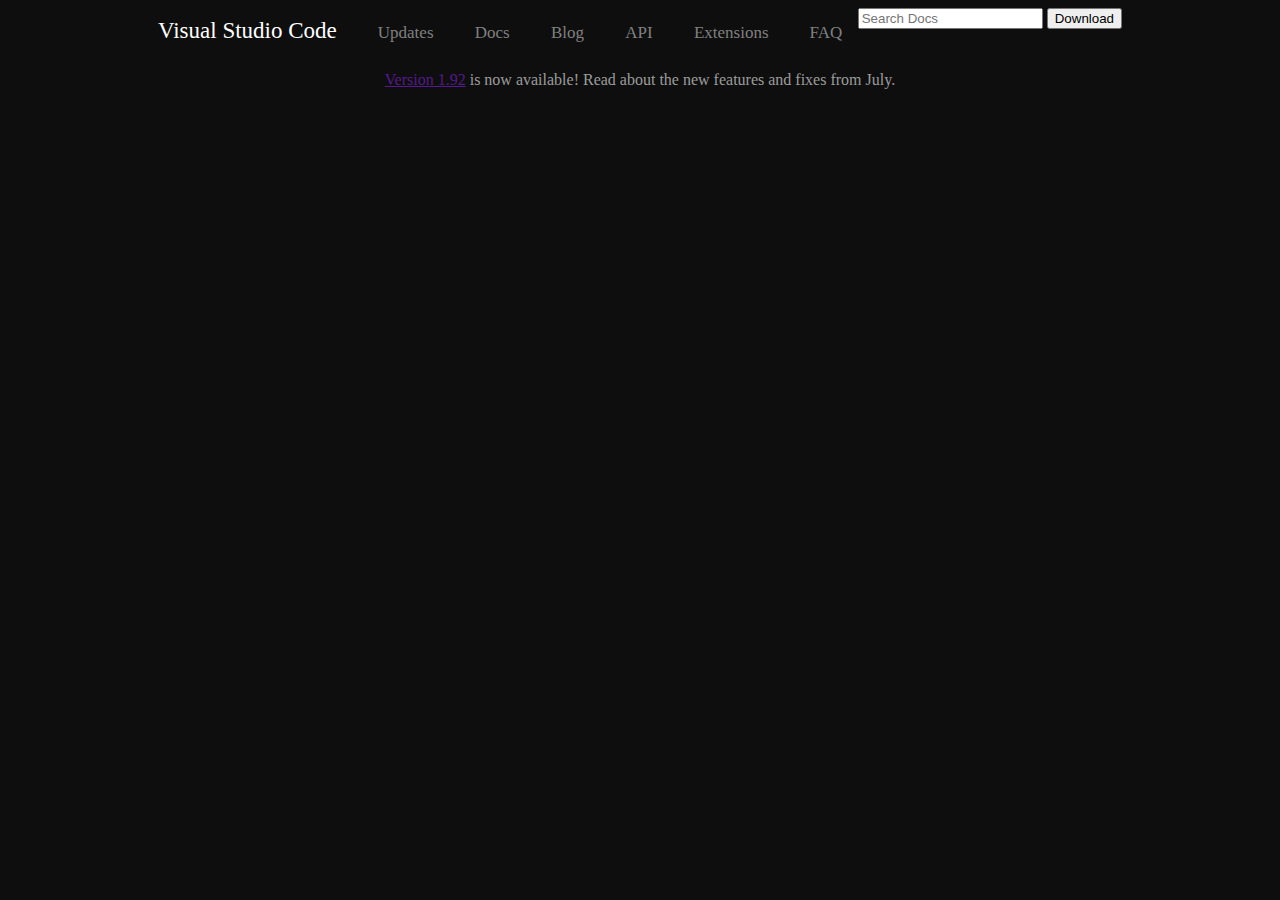
<file: index.html>
<!DOCTYPE html>
<html lang="en">
<head>
    <meta charset="UTF-8">
    <meta name="viewport" content="width=device-width, initial-scale=1.0">
    <title>Visual Studio Code</title>
    <link rel="stylesheet" href="style.css">
    
</head>
<body>
    <div id="full">
        
    <div id="upper">
        <span id="vs"> Visual Studio Code</span>
        <span class="toplink"> Updates </span> 
        <span class="toplink"> Docs    </span> 
        <span class="toplink"> Blog    </span>
        <span class="toplink"> API    </span> 
        <span class="toplink"> Extensions</span>  
        <span class="toplink"> FAQ       </span>
    </div>

   <div>
        <input type="text" placeholder="Search Docs">
        <button>Download</button>
       </div>
   
</div>

    <div id="ver">
        <center>
            <a href="">Version 1.92</a>
            is now available! Read about the new features and fixes from July.
        </center>
    </div>
    
</body>
</html>
</file>
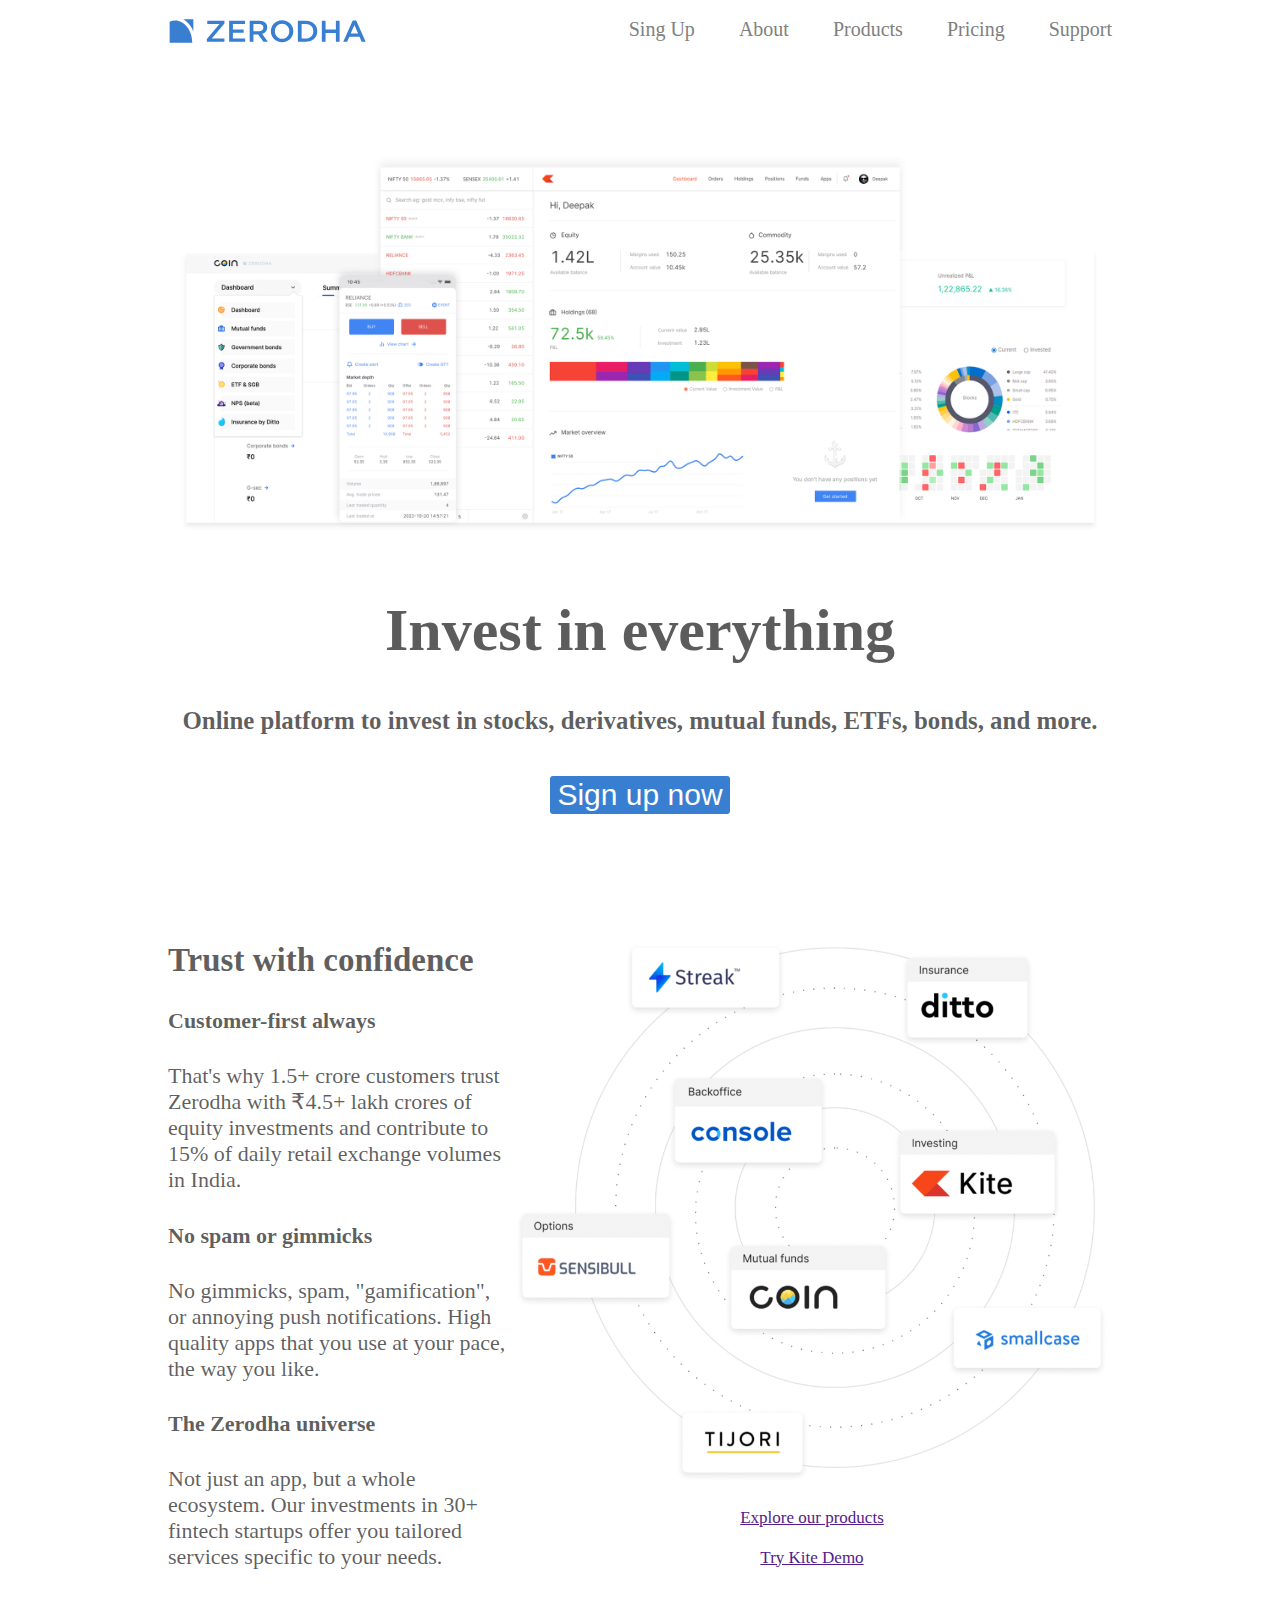
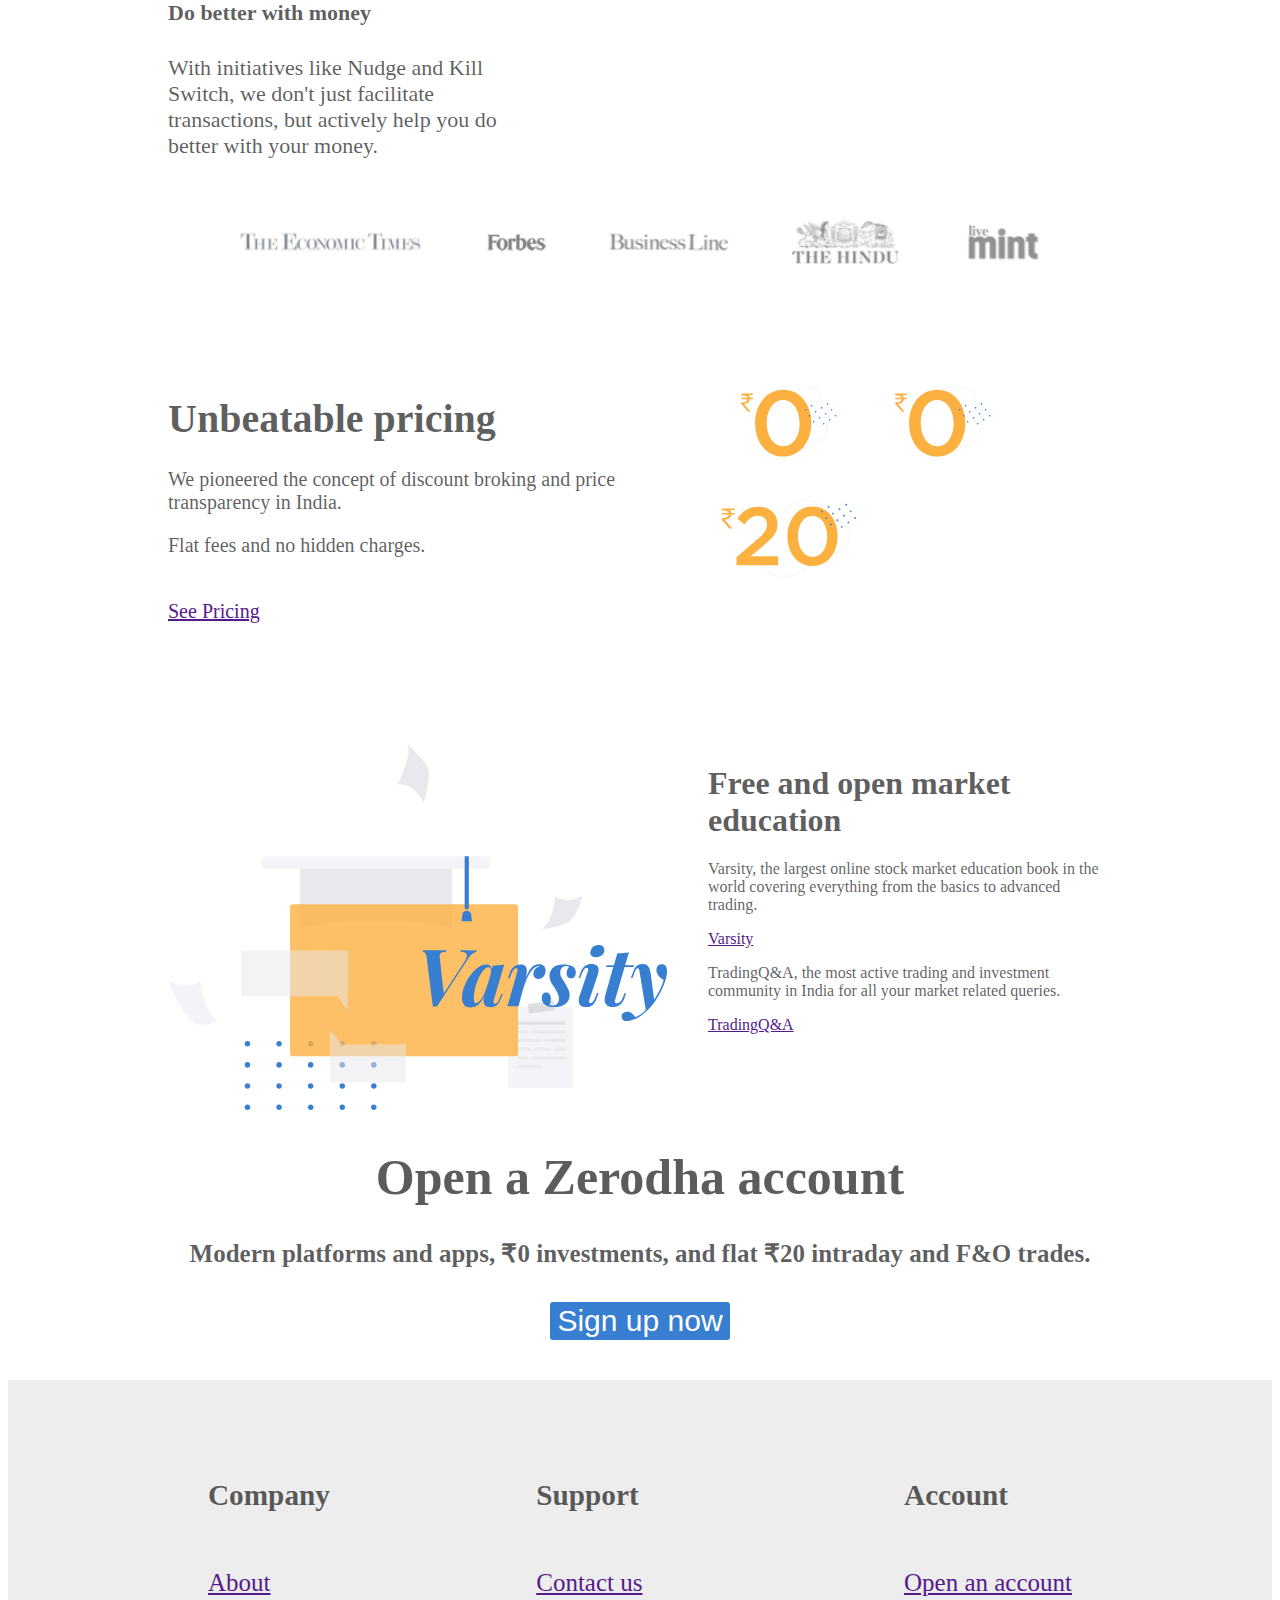
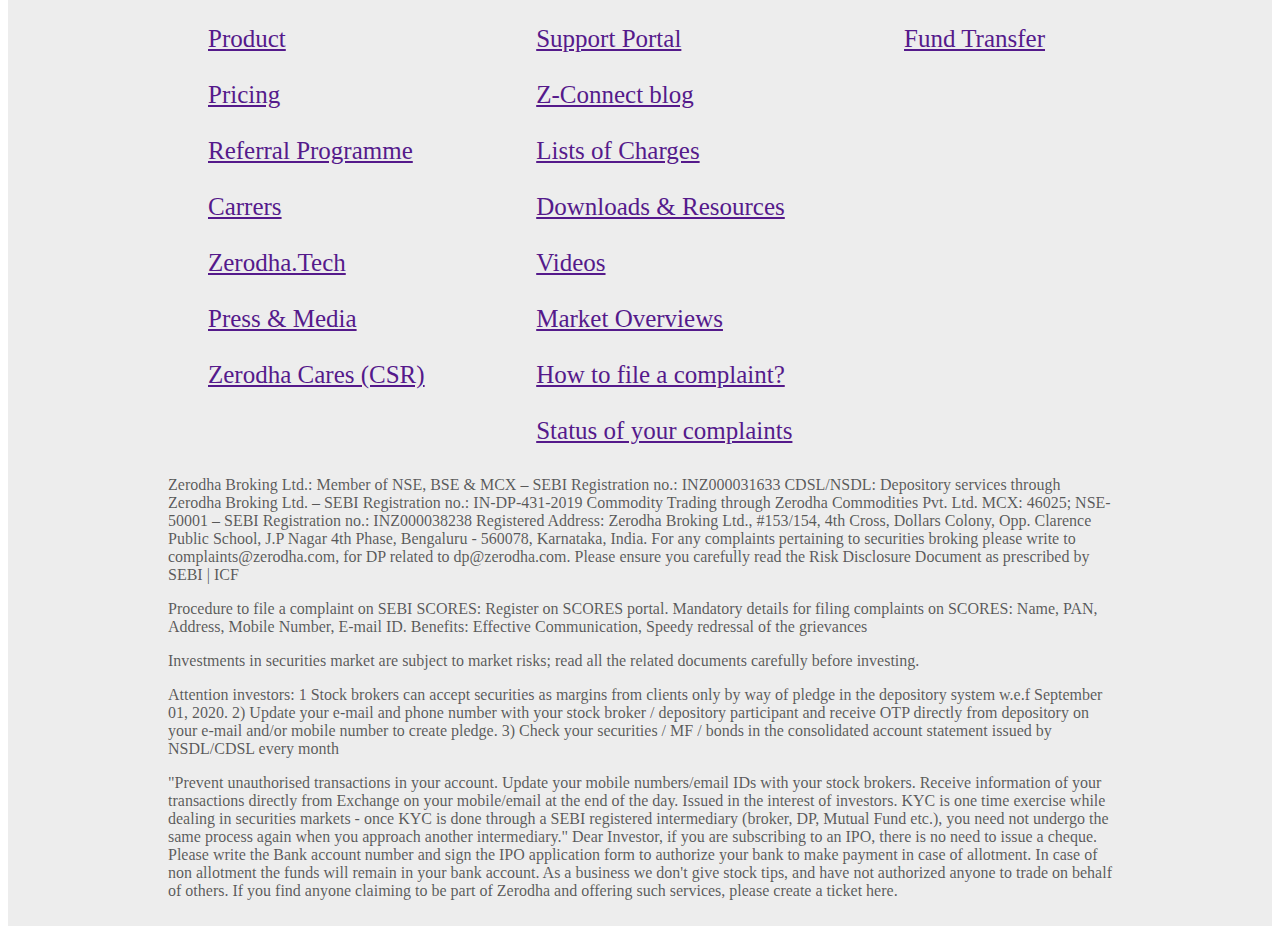
<file: zerodha.html>
<!DOCTYPE html>
<html lang="en">
<head>
    <meta charset="UTF-8">
    <meta name="viewport" content="width=device-width, initial-scale=1.0">
    <title>zerodha</title>
    <link rel="stylesheet" href="zerodha.css">
</head>
<body>
    <div id="upper">
        <div id="left">
            <img src="zerodha logo.svg" alt="" width="200px">
        </div>
        <div id="right">
            <span class="link">Sing Up</span>
            <span class="link">About</span>
            <span class="link">Products</span>
            <span class="link">Pricing</span>
            <span class="link">Support</span>
            <i class="fa-solid fa-bars"></i>
            
        </div>
    </div>

    <div id="lower" style="padding-top: 80px; font-size: 30px;color: rgba(0, 0, 0, 0.641);">
        <center>
            <img src="landing.png" alt="" width="1000px">
           <h1> Invest in everything</h1>
           <h5>Online platform to invest in stocks, derivatives, mutual funds, ETFs, bonds, and more.</h5>
           <button type="button">Sign up now</button>
       </center>
    </div>

    <div id="lower1">

        <div id="left1" style="font-size: 22px;color: rgba(0, 0, 0, 0.641);">
           <h2> Trust with confidence</h2>
            <h4>Customer-first always</h4>
            That's why 1.5+ crore customers trust Zerodha with ₹4.5+ lakh crores of equity investments and contribute to 15% of daily retail exchange volumes in India.

            <h4>No spam or gimmicks</h4>
            No gimmicks, spam, "gamification", or annoying push notifications. High quality apps that you use at your pace, the way you like.

            <h4>The Zerodha universe</h4>
            Not just an app, but a whole ecosystem. Our investments in 30+ fintech startups offer you tailored services specific to your needs.

            <h4>Do better with money</h4>
            With initiatives like Nudge and Kill Switch, we don't just facilitate transactions, but actively help you do better with your money.
        </div>

        <div id="right1">
            <img src="ecosystem.png" alt=""width="600px">
            <center>
                <div id="in"style="font-size: 17px;" >
                    <a href="">Explore our products</a><br><br>
                    <a href="">Try Kite Demo</a>
                 </div>
            </center>
        </div>

    </div>

    <div id="lower2"style="padding-top: 60px">
        <center>
            <img src="press-logos.png" alt=""width="800px">
        </center>
    </div>

    <div id="lower3">
        <div id="left2"style="color: rgba(0, 0, 0, 0.641);font-size: 20px">
            <h1>Unbeatable pricing</h1>
            <p>We pioneered the concept of discount broking and price transparency in India.</p>
            <p> Flat fees and no hidden charges.</p>
            <br>
            <a href="">See Pricing</a>
        </div>
        <div id="right2">
            <span><img src="pricing-eq.svg" alt="" width="150px" free account opening></span>
            <span><img src="pricing-eq.svg" alt="" width="150px"></span>
            <span><img src="other-trades.svg" alt=""width="150px"></span>
        </div>
    </div>

    <div id="lower4">
        <div id="left3">
            <img src="index-education.svg" alt=""width="500px">
        </div>
        <div id="right3"style="color: rgba(0, 0, 0, 0.641); font: size 30px;padding-left:40px">
            <h1>Free and open market education</h1>
            <p>Varsity, the largest online stock market education book in the world covering everything from the basics to advanced trading.
            </p>
            <a href="">Varsity</a> 
            <p>TradingQ&A, the most active trading and investment community in India for all your market related queries.
            </p>
            <a href="">TradingQ&A</a>
        </div>
    </div>

    <div id="lower5"style="font-size:25px;color: rgba(0, 0, 0, 0.641);">
        <center><h1>Open a Zerodha account</h1>
            <h4>Modern platforms and apps, ₹0 investments, and flat ₹20 intraday and F&O trades.</h4>
            <button type="button">Sign up now</button>
        </center>
    </div>

    <div id="last">

        <div id="l">
            <h3>Company</h3>   <br>
            <a href="">About</a>   <br><br>
            <a href="">Product</a>   <br><br>
            <a href="">Pricing</a>   <br><br>
            <a href="">Referral Programme</a>   <br><br>
            <a href="">Carrers</a>   <br><br>
            <a href="">Zerodha.Tech</a>   <br><br>
            <a href="">Press & Media</a>   <br><br>
            <a href="">Zerodha Cares (CSR)</a>
        </div>
        <div id="mid">
            <h3>Support</h3>   <br>
            <a href="">Contact us</a>   <br><br>
            <a href="">Support Portal</a>   <br><br>
            <a href="">Z-Connect blog</a>   <br><br>
            <a href="">Lists of Charges</a>   <br><br>
            <a href="">Downloads & Resources</a>   <br><br>
            <a href="">Videos</a>   <br><br>
            <a href="">Market Overviews</a>   <br><br>
            <a href="">How to file a complaint?</a>   <br><br>
            <a href="">Status of your complaints</a>

        </div>
        <div id="r">
            <h3>Account</h3>   <br>
            <a href="">Open an account</a>   <br><br>
            <a href="">Fund Transfer</a>

        </div>
    </div>
    <div id="last1">
        <p>Zerodha Broking Ltd.: Member of NSE, BSE​ &​ MCX – SEBI Registration no.: INZ000031633 CDSL/NSDL: Depository services through Zerodha Broking Ltd. – SEBI Registration no.: IN-DP-431-2019 Commodity Trading through Zerodha Commodities Pvt. Ltd. MCX: 46025; NSE-50001 – SEBI Registration no.: INZ000038238 Registered Address: Zerodha Broking Ltd., #153/154, 4th Cross, Dollars Colony, Opp. Clarence Public School, J.P Nagar 4th Phase, Bengaluru - 560078, Karnataka, India. For any complaints pertaining to securities broking please write to complaints@zerodha.com, for DP related to dp@zerodha.com. Please ensure you carefully read the Risk Disclosure Document as prescribed by SEBI | ICF</p>
        <p>Procedure to file a complaint on SEBI SCORES: Register on SCORES portal. Mandatory details for filing complaints on SCORES: Name, PAN, Address, Mobile Number, E-mail ID. Benefits: Effective Communication, Speedy redressal of the grievances</p>
        <p>Investments in securities market are subject to market risks; read all the related documents carefully before investing.</p>
        <p>Attention investors: 1 Stock brokers can accept securities as margins from clients only by way of pledge in the depository system w.e.f September 01, 2020. 2) Update your e-mail and phone number with your stock broker / depository participant and receive OTP directly from depository on your e-mail and/or mobile number to create pledge. 3) Check your securities / MF / bonds in the consolidated account statement issued by NSDL/CDSL every month</p>
        <p>"Prevent unauthorised transactions in your account. Update your mobile numbers/email IDs with your stock brokers. Receive information of your transactions directly from Exchange on your mobile/email at the end of the day. Issued in the interest of investors. KYC is one time exercise while dealing in securities markets - once KYC is done through a SEBI registered intermediary (broker, DP, Mutual Fund etc.), you need not undergo the same process again when you approach another intermediary." Dear Investor, if you are subscribing to an IPO, there is no need to issue a cheque. Please write the Bank account number and sign the IPO application form to authorize your bank to make payment in case of allotment. In case of non allotment the funds will remain in your bank account. As a business we don't give stock tips, and have not authorized anyone to trade on behalf of others. If you find anyone claiming to be part of Zerodha and offering such services, please create a ticket here.</p>
    </div>
    


    
</body>
</html>
</file>
<file: style.css>
body{
    background-color: #0e0e0e;
}

#full{
    padding-left: 150px;
    padding-right: 150px;
    display: flex;
    justify-content: space-between;
}
#upper{

    padding-top: 10px;
    
}

#vs{
    color: white;
    font-size: 23px;
    font-weight: 200px;
}

.toplink{
    color: gray;
    padding-left: 37px;
    font-size: 17px;
    font-weight: 16px;
    cursor: pointer;
    
}
.button{
    background-color: blue;
    color: white;

}

#ver{
    padding-top: 27px;
    color: rgba(255, 255, 255, 0.595);
}
</file>
<file: zerodha.css>
#upper{
    display: flex;
    padding-top: 10px;
    padding-left: 160px;
    padding-right: 160px;
    justify-content: space-between;

}

.link{
    padding-left: 40px;
    cursor: pointer;
    color: gray;
    font-size: 20px;
    font-weight: 100;

}

button, .button {
    background-color: #387ed1;
    color: #fff;
    border: 1px solid rgba(0, 0, 0, 0) !important;
    border-radius: 3px;
    font-size:30px;
    cursor: pointer;
}

#lower1{
    display: flex;
    padding-top: 100px;
    padding-left: 160px;
    padding-right: 160px;
    justify-content: space-between;
}

#lower3{
    display: flex;
    padding-top: 100px;
    padding-left: 160px;
    padding-right: 160px;
    justify-content: space-between;
}

#lower4{
    display: flex;
    padding-top: 120px;
    padding-left: 160px;
    padding-right: 160px;
    justify-content: space-between;

}

#last{
    display: flex;
    margin-top: 40px;
    padding-top: 70px;
    padding-left: 200px;
    padding-right: 200px;
    justify-content: space-between;
    font-size: 25px;
    color: rgba(0, 0, 0, 0.641);
    background-color: rgba(0, 0, 0, 0.071);
}

#last1{
    color: rgba(0, 0, 0, 0.641);
    background-color: rgba(0, 0, 0, 0.071);
    padding-left: 160px;
    padding-right: 160px;
    padding-top: 15px;
    padding-bottom: 10px;

}
</file>
